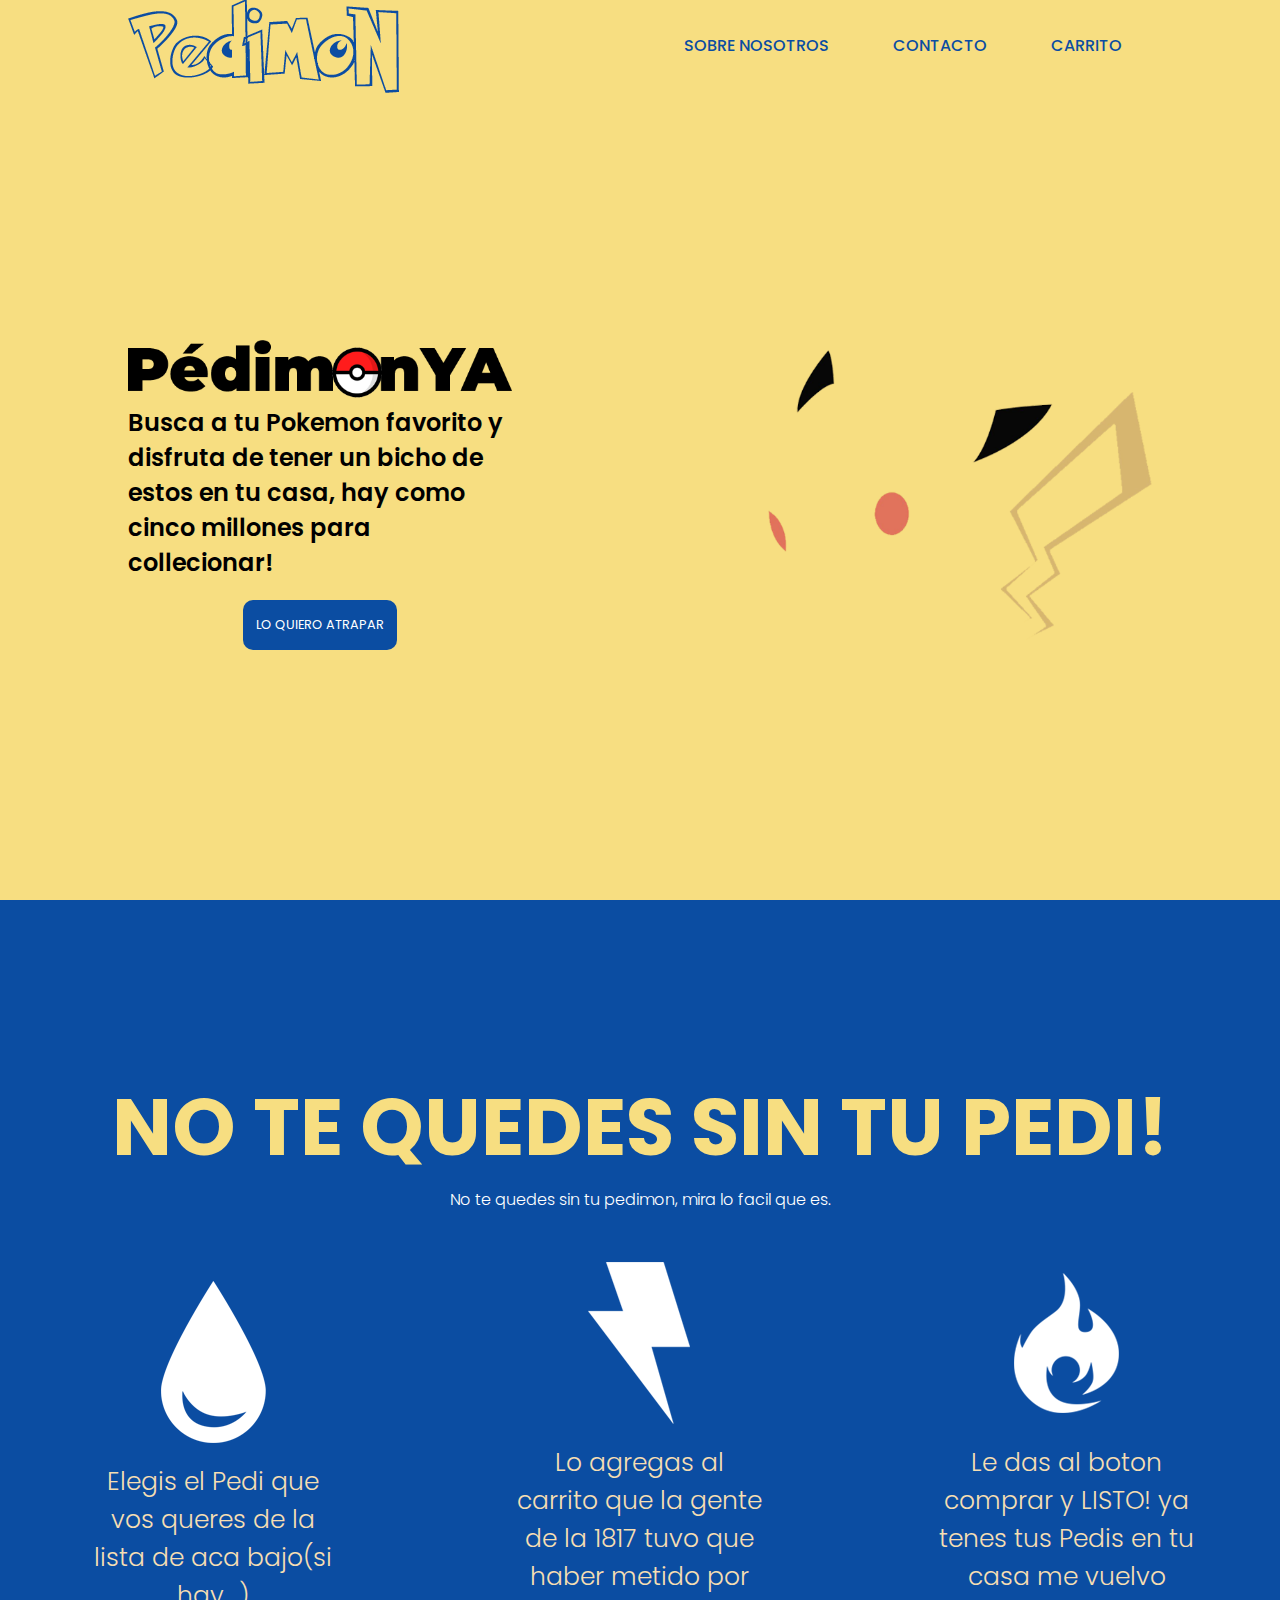
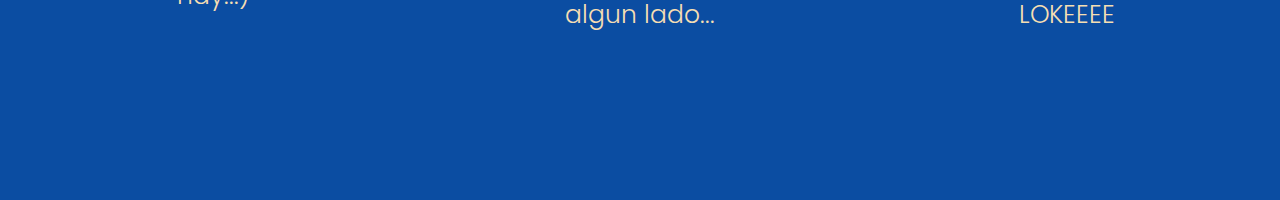
<file: 1.10 MEDIA QUERIES 1,2,3 +PEDIMON/index.html>
<html lang="en">
<head>
    <meta charset="UTF-8">
    <meta name="viewport" content="width=device-width, initial-scale=1.0">
    <link rel="stylesheet" href="index.css">
    <title>PedimonYa!</title>
</head>
<body>
    <header class="encabezado">
        <nav class="navegacion">
            <img src="./img/pedimon-logo.png" alt="logo-pedimon">
            <ul>
                <li>SOBRE NOSOTROS</li>
                <li>CONTACTO</li>
                <li>CARRITO</li>
            </ul>
        </nav>
        <div class="contenedor-info">
            <div class="contenedor-parrafo">
                <img class="img-info" src="./img/pedimon-text.png" alt="">
                <h2 class="titulo-info">Busca a tu Pokemon favorito y disfruta de tener un bicho de estos en tu casa, hay como cinco millones para collecionar!</h2>
                <button class="btn-atrapar">LO QUIERO ATRAPAR</button>               
            </div>
            <img class="img-pikachu" src="./img/pikachu-hero.png" alt="">
        </div>
    </header>
    <main>
        <section class="seccion-azul">
            <h2 class="title-azul">NO TE QUEDES SIN TU PEDI!</h2>
            <P class="p-azul">No te quedes sin tu pedimon, mira lo facil que es.</P>
            <div class="container-icons">
                <div class="container-icon-info">
                    <img src="./img/info-icon-1.png" alt="agua icono">
                    <p>Elegis el Pedi que vos queres de la lista de aca bajo(si hay...)</p>
                </div>
                <div class="container-icon-info">
                    <img src="./img/info-icon-2.png" alt="trueno icono">
                    <p>Lo agregas al carrito que la gente de la 1817 tuvo que haber metido por algun lado...</lado></p>
                </div>
                <div class="container-icon-info">
                    <img src="./img/info-icon-3.png" alt="fuego icono">
                    <p>Le das al boton comprar y LISTO! ya tenes tus Pedis en tu casa me vuelvo LOKEEEE</p>
                </div>               
            </div>
        </section>
    </main>
</body>
</html>
</file>
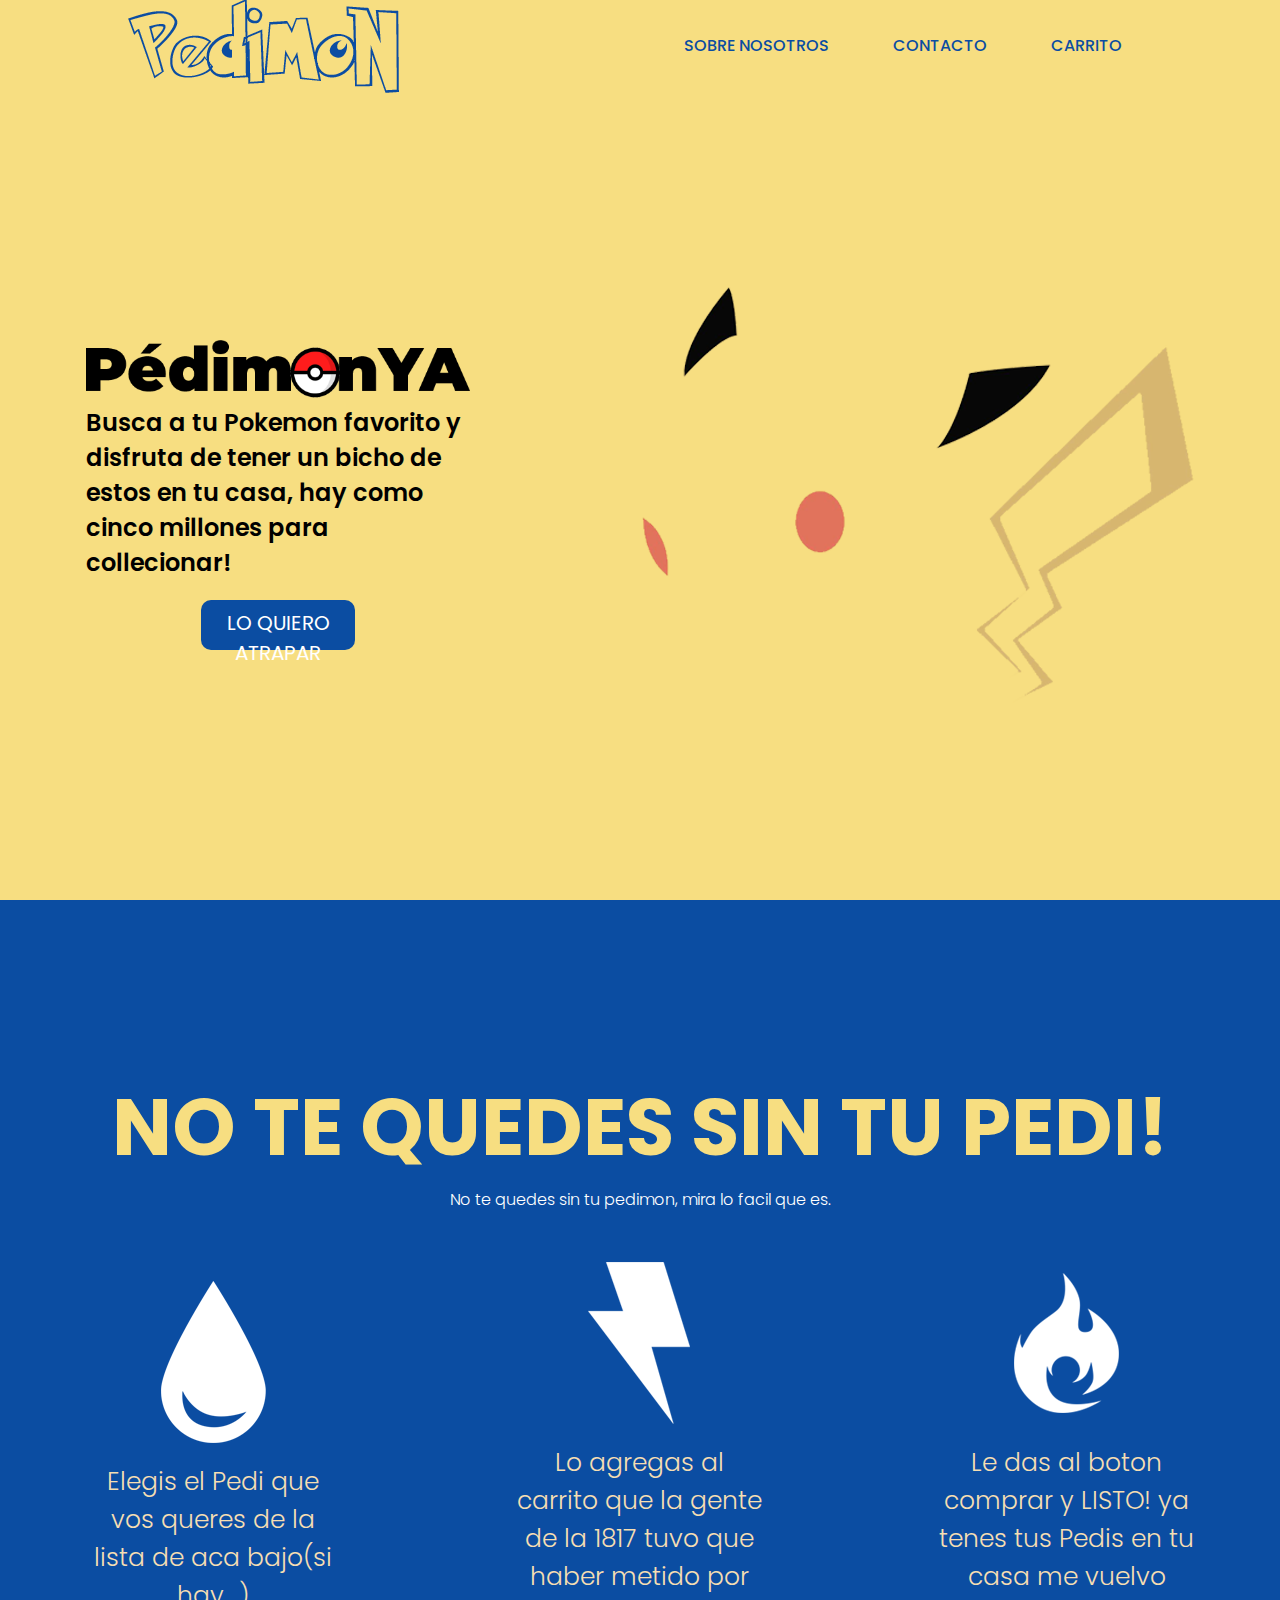
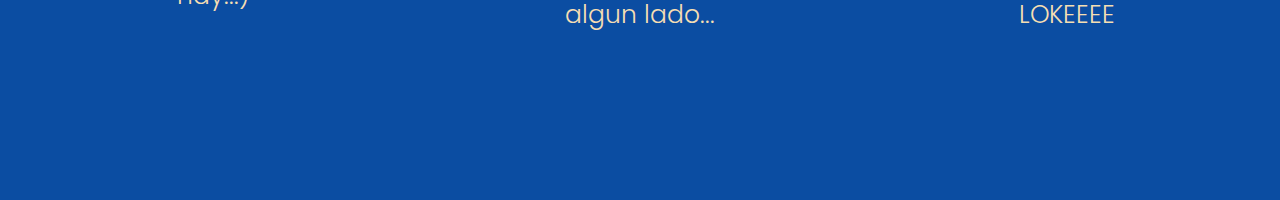
<file: 1.10 MEDIA QUERIES+PEDIMON/index.html>
<html lang="en">
<head>
    <meta charset="UTF-8">
    <meta name="viewport" content="width=device-width, initial-scale=1.0">
    <link rel="stylesheet" href="index.css">
    <title>PedimonYa!</title>
</head>
<body>
    <header class="encabezado">
        <nav class="navegacion">
            <img src="./img/pedimon-logo.png" alt="logo-pedimon">
            <ul>
                <li>SOBRE NOSOTROS</li>
                <li>CONTACTO</li>
                <li>CARRITO</li>
            </ul>
        </nav>
        <div class="contenedor-info">
            <div class="contenedor-parrafo">
                <img class="img-info" src="./img/pedimon-text.png" alt="">
                <h2 class="titulo-info">Busca a tu Pokemon favorito y disfruta de tener un bicho de estos en tu casa, hay como cinco millones para collecionar!</h2>
                <button class="btn-atrapar">LO QUIERO ATRAPAR</button>               
            </div>
            <div><img src="./img/pikachu-hero.png" alt=""></div>
        </div>
    </header>
    <main>
        <section class="seccion-azul">
            <h2 class="title-azul">NO TE QUEDES SIN TU PEDI!</h2>
            <P class="p-azul">No te quedes sin tu pedimon, mira lo facil que es.</P>
            <div class="container-icons">
                <div class="container-icon-info">
                    <img src="./img/info-icon-1.png" alt="agua icono">
                    <p>Elegis el Pedi que vos queres de la lista de aca bajo(si hay...)</p>
                </div>
                <div class="container-icon-info">
                    <img src="./img/info-icon-2.png" alt="trueno icono">
                    <p>Lo agregas al carrito que la gente de la 1817 tuvo que haber metido por algun lado...</lado></p>
                </div>
                <div class="container-icon-info">
                    <img src="./img/info-icon-3.png" alt="fuego icono">
                    <p>Le das al boton comprar y LISTO! ya tenes tus Pedis en tu casa me vuelvo LOKEEEE</p>
                </div>               
            </div>
        </section>
    </main>
</body>
</html>
</file>
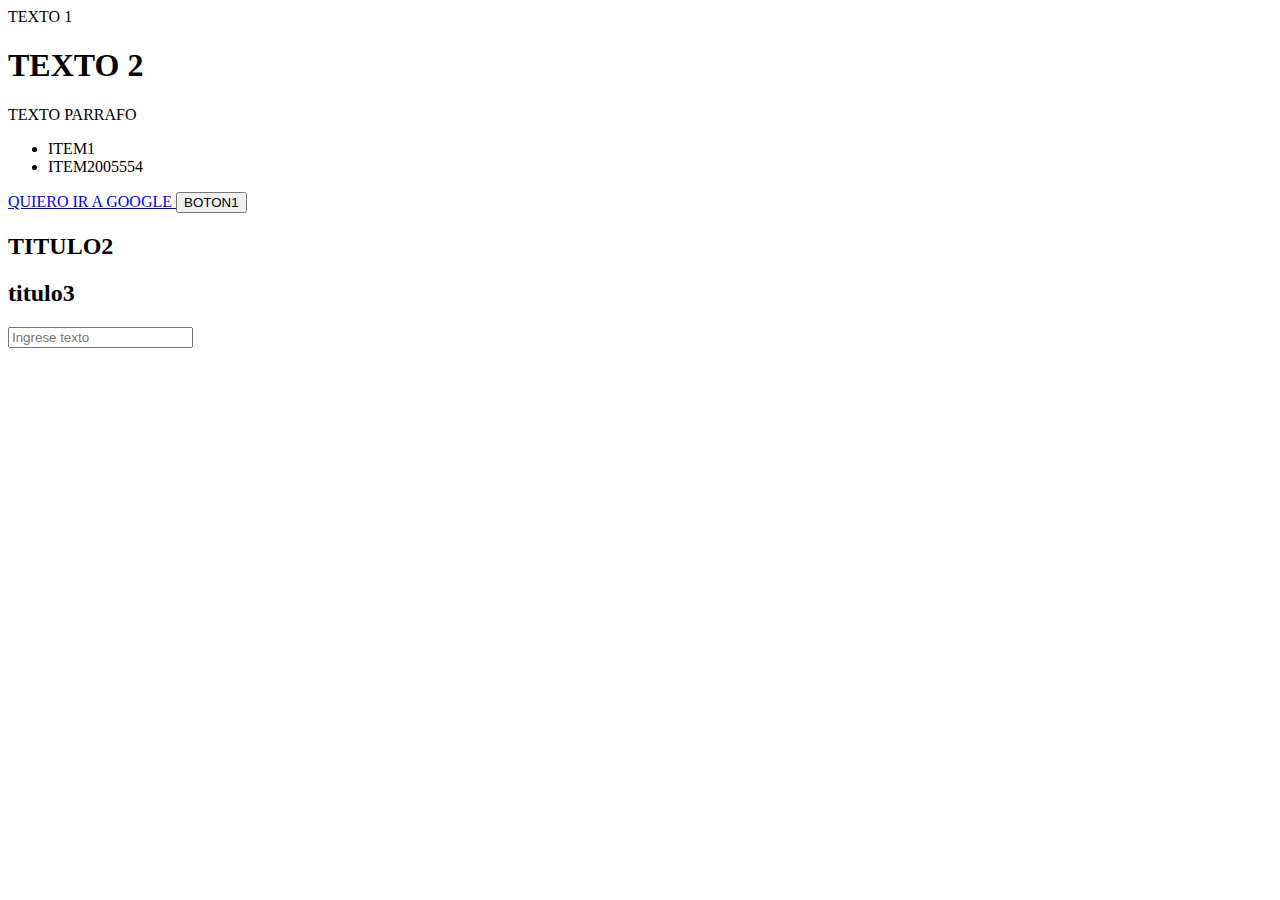
<file: 1.2 HTML FOR DUMMIES/index.html>
<html>
<head>
    <meta charset="UTF-8">
    <meta name="viewport" content="width=device-width, initial-scale=1.0">
    <title>Document</title>
</head>
<body>
    TEXTO 1
    <H1>TEXTO 2</H1>
    <P>TEXTO PARRAFO</P>
    <UL>
        <LI>ITEM1</LI>
        <LI>ITEM2005554</LI>

    </UL>
    <!-- comentario con Ctrl+K+C -->
    <a href="http://www.google.com.ar" target="_blank">
        <!-- target _blank me hace abrir el link en otra pestaña, el que es por defecto lo abre sobre la misma pestaña -->
        QUIERO IR A GOOGLE
    </a>

    <button>BOTON1</button>
    <H2>TITULO2</H2>
    <h2>titulo3</h2>
    <input type="text" name="" id="" placeholder="Ingrese texto">
</body>
</html>
</file>
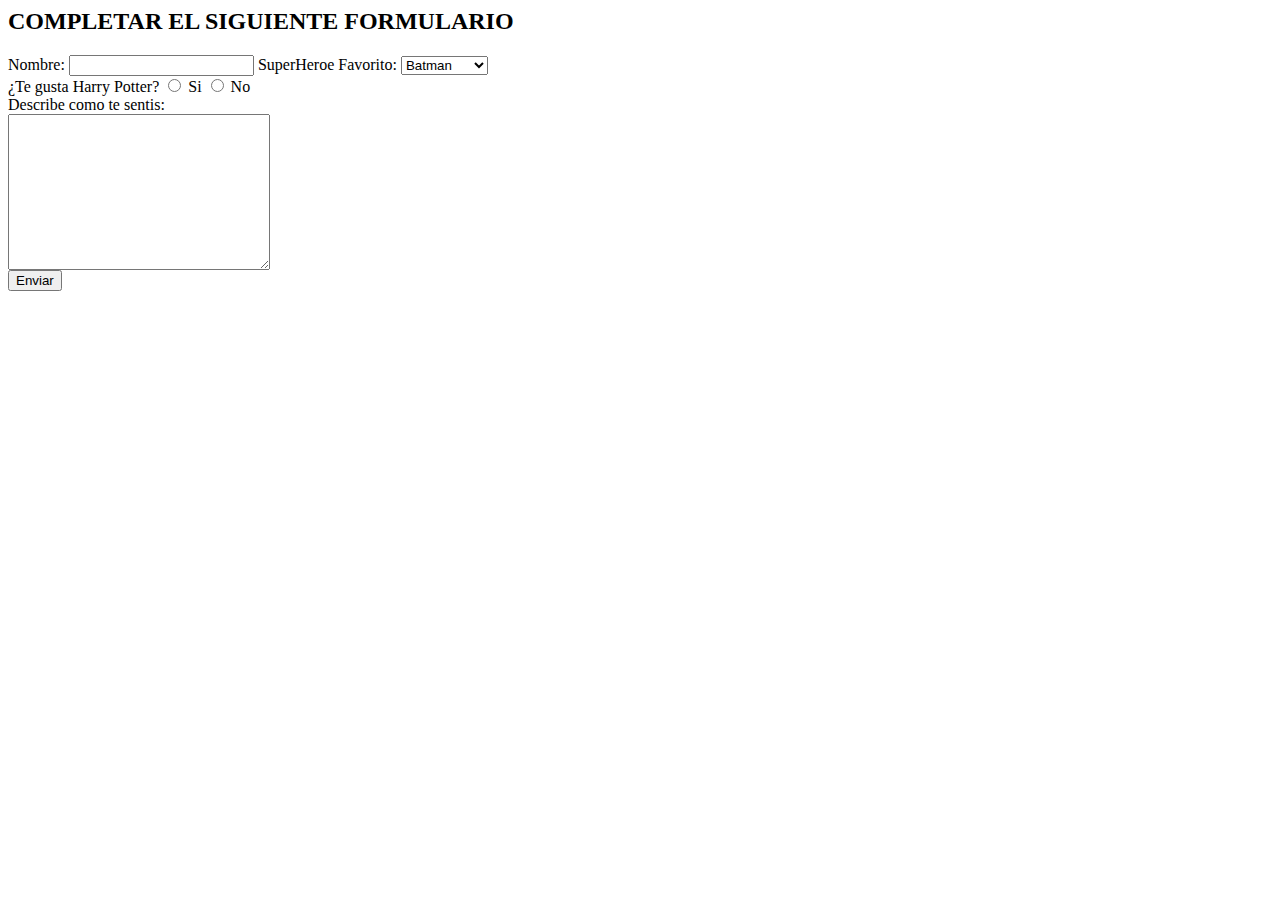
<file: 1.3 GIT+GIT HUB/index.html>
<html lang="en">
<head>
    <meta charset="UTF-8">
    <meta name="viewport" content="width=device-width, initial-scale=1.0">
    <title>Document</title>
</head>
<body>
    <form action="">
        <h2>COMPLETAR EL SIGUIENTE FORMULARIO</h2>

        <!-- <div>
            <label for="nombre">Nombre:</label>
            <input id="nombre" type="text">
        </div> -->

        <div>
                <label for="nombre">Nombre:</label>
            <input nome="nombre" type="text">
            <label for="superheroe">SuperHeroe Favorito:</label>
            <select name="superheroe" id="">
                <!-- REPETIR LINEA DE CODIGO Shit+Alt+Flecha hacia arriba o abajo -->
                <!-- SELECCIONAR VARIAS LINEAS DE CODIGO PARA EDITAR Alt+Shift+Ctrl+Flechas -->
                <option value="">Batman</option>
                <option value="">Superman</option>
                <option value="">Deadpool</option>
                <option value="">Spiderman</option>
                <option value="">Thor</option>
        </select>

        </div>

        <div>
            <label for="">¿Te gusta Harry Potter?</label>
            <input name="harrypotter" type="radio" id="si">
            <label for="si">Si</label>
            <input name="harrypotter" type="radio" id="no">
            <label for="no">No</label>
        </div>

        <div>
            <label for="descripcion">Describe como te sentis:</label>
            <br>
            <textarea name="" id="descripcion" cols="30" rows="10"></textarea>
        </div>

        <input type="submit" value="Enviar">

    </form>
</body>
</html>
</file>
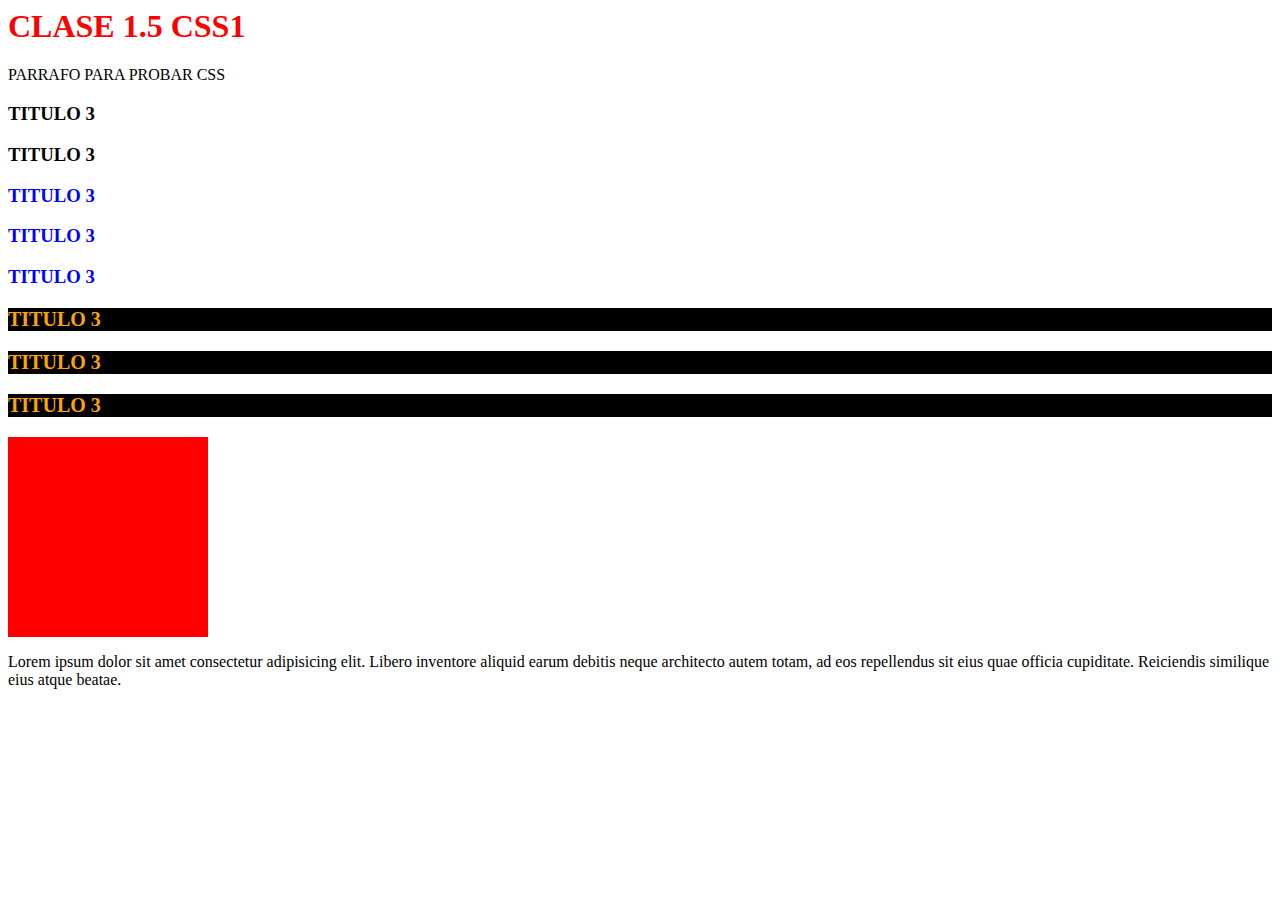
<file: 1.5 CSS 1/index.html>
<html lang="en">
<head>
    <meta charset="UTF-8">
    <meta name="viewport" content="width=device-width, initial-scale=1.0">
    <link rel="stylesheet" href="index.css">
    <title>Document</title>
</head>
<body>
    <h1>CLASE 1.5 CSS1</h1>
    <!-- EN ESTA CLASE EXPLICA COMO SUBIR UN PROYECTO DE GIT A UN HOST QUE EN ESTE CASO ES VERCEL -->
    <p>PARRAFO PARA PROBAR CSS</p>
    <h3>TITULO 3</h3>
    <h3>TITULO 3</h3>
    <h3 class="titulo">TITULO 3</h3>
    <h3 class="titulo">TITULO 3</h3>
    <h3 class="titulo">TITULO 3</h3>
    <h3 class="titulo2">TITULO 3</h3>
    <h3 class="titulo2">TITULO 3</h3>
    <h3 class="titulo2">TITULO 3</h3>

    <div class="cuadrado"></div>

    <p>Lorem ipsum dolor sit amet consectetur adipisicing elit. Libero inventore aliquid earum debitis neque architecto autem totam, ad eos repellendus sit eius quae officia cupiditate. Reiciendis similique eius atque beatae.</p>
</body>
</html>
</file>
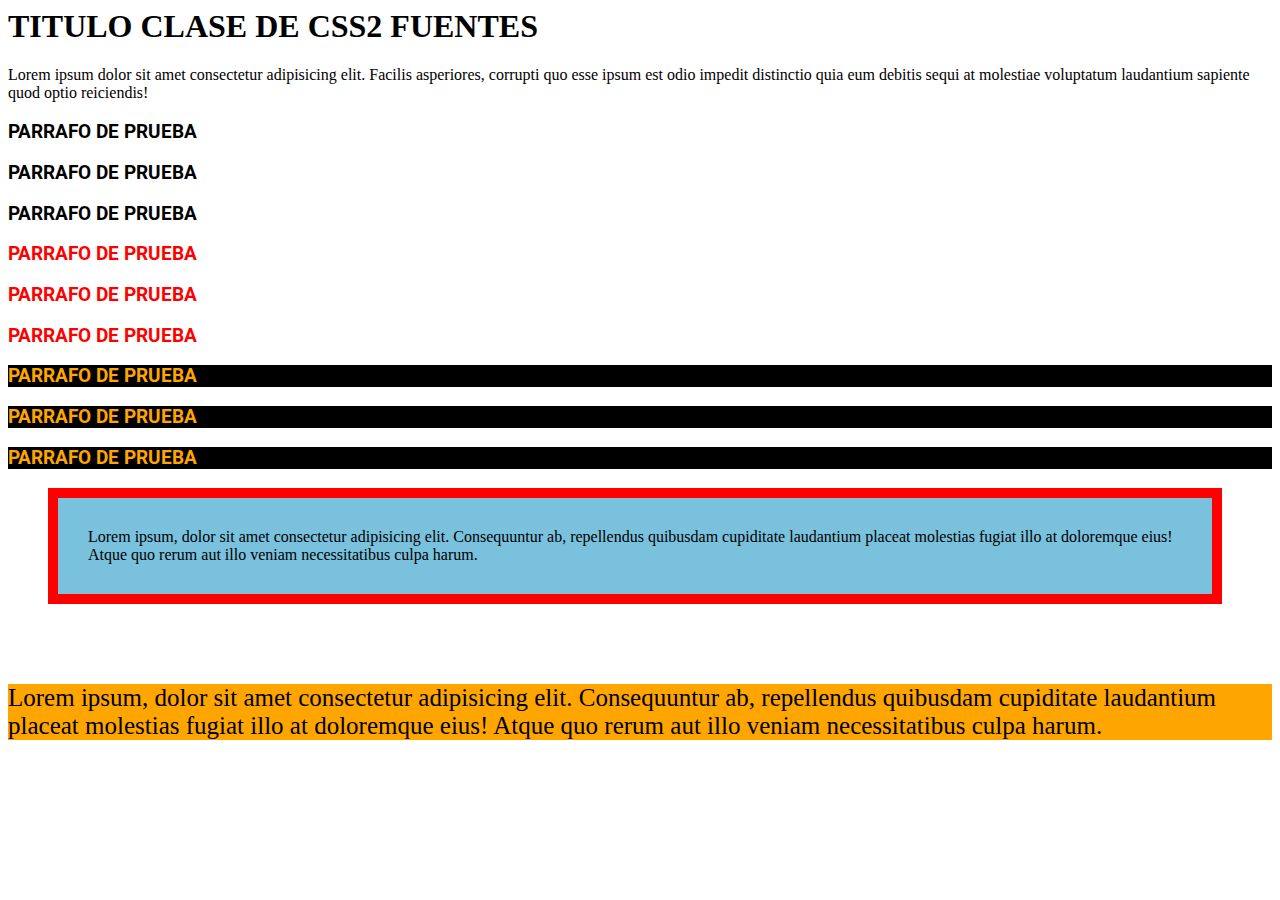
<file: 1.6 CSS 2/index.html>
<html lang="en">
<head>
    <meta charset="UTF-8">
    <meta name="viewport" content="width=device-width, initial-scale=1.0">
    <link rel="stylesheet" href="index.css">
    <link rel="preconnect" href="https://fonts.googleapis.com">
<link rel="preconnect" href="https://fonts.gstatic.com" crossorigin>
<link href="https://fonts.googleapis.com/css2?family=Roboto:wght@100;300;400;500;700;900&display=swap" rel="stylesheet">
    
    <title>Document</title>
</head>
<body>
    <h1>TITULO CLASE DE CSS2 FUENTES</h1>
    <P class="Lorem">Lorem ipsum dolor sit amet consectetur adipisicing elit. Facilis asperiores, corrupti quo esse ipsum est odio impedit distinctio quia eum debitis sequi at molestiae voluptatum laudantium sapiente quod optio reiciendis!</P>

    <h3>PARRAFO DE PRUEBA</h3>
    <h3>PARRAFO DE PRUEBA</h3>
    <h3>PARRAFO DE PRUEBA</h3>
    <h3 class="titulo">PARRAFO DE PRUEBA</h3>
    <h3 class="titulo">PARRAFO DE PRUEBA</h3>
    <h3 class="titulo">PARRAFO DE PRUEBA</h3>
    <h3 class="titulo2" >PARRAFO DE PRUEBA</h3>
    <h3 class="titulo2">PARRAFO DE PRUEBA</h3>
    <h3 class="titulo2">PARRAFO DE PRUEBA</h3>


    <p class="parrafo1">Lorem ipsum, dolor sit amet consectetur adipisicing elit. Consequuntur ab, repellendus quibusdam cupiditate laudantium placeat molestias fugiat illo at doloremque eius! Atque quo rerum aut illo veniam necessitatibus culpa harum.</p>

    <p class="parrafo2">Lorem ipsum, dolor sit amet consectetur adipisicing elit. Consequuntur ab, repellendus quibusdam cupiditate laudantium placeat molestias fugiat illo at doloremque eius! Atque quo rerum aut illo veniam necessitatibus culpa harum.</p>
</body>
</html>
</file>
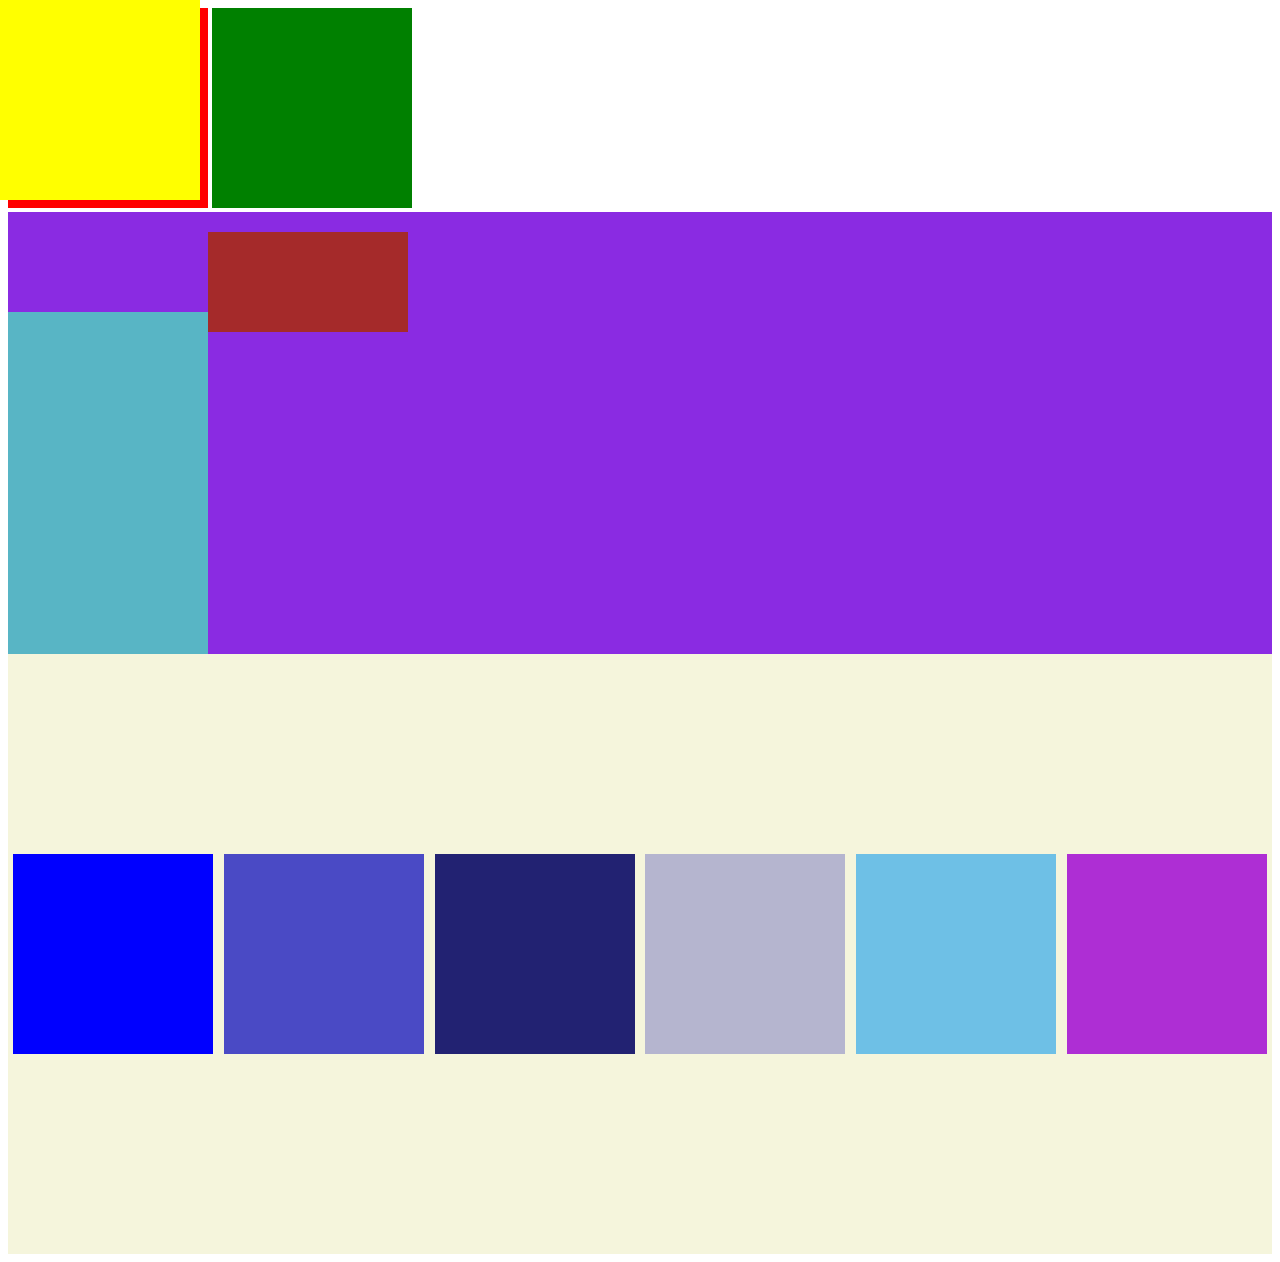
<file: 1.7 CSS 3/index.html>
<html lang="en">
<head>
    <meta charset="UTF-8">
    <meta name="viewport" content="width=device-width, initial-scale=1.0">
    <link rel="stylesheet" href="index.css">
    <title>Document</title>
</head>
<body>
<!-- 
    <h1>TITULO PARA CLASE 1.7</h1>
    <h3>ESTOS SON H3</h3>
    <h3>ESTOS SON H3</h3>
    <h3>ESTOS SON H3</h3>
    <h3>ESTOS SON H3</h3>

    <p>Lorem ipsum dolor sit amet consectetur adipisicing elit. Necessitatibus accusamus voluptatibus iste deserunt voluptas nulla earum, fugiat voluptate provident nihil accusantium facere dignissimos eveniet expedita nesciunt, saepe, assumenda hic? Dolores.</p>


    <BUTton>boton 1</BUTton>
    <input type="text" placeholder="ingrese"> -->


    <div class="cuadrado c-1"></div>
    <div class="cuadrado c-2"></div>
    <div class="cuadrado c-3"></div>
    <div class="cuadrado c-4"></div>
    <div class="cuadrado c-5">
        <div class="cuadrado c-6"></div>
        <div class="cuadrado c-7"></div>
    </div>

    <div class="contenedor">
        <div class="cuadrado2 c-8"></div>
        <div class="cuadrado2 c-9"></div>
        <div class="cuadrado2 c-10"></div>
        <div class="cuadrado2 c-11"></div>
        <div class="cuadrado2 c-12"></div>
        <div class="cuadrado2 c-13"></div>
    </div>
    
    
</body>
</html>
</file>
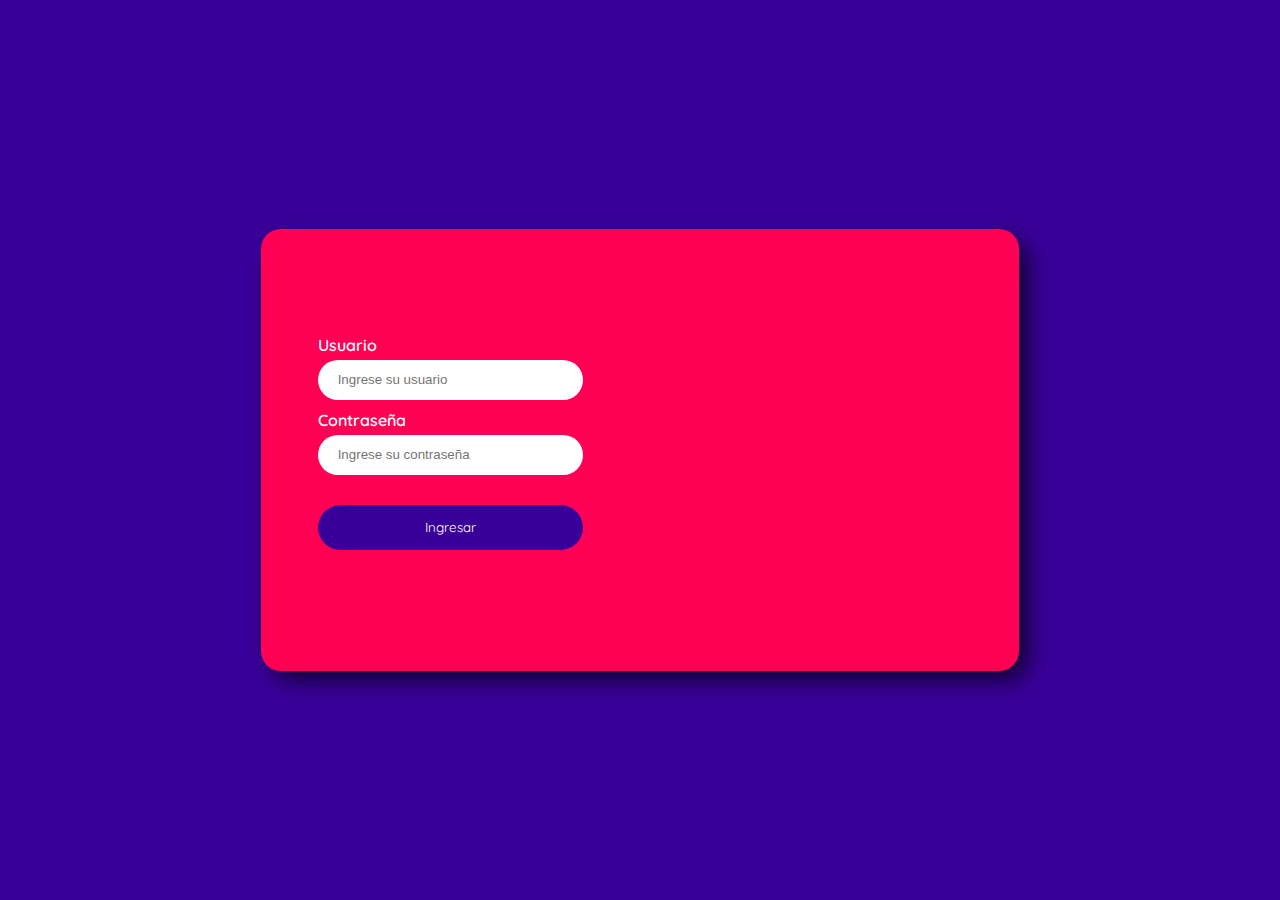
<file: 1.8 CSS4 LOGIN/index.html>
<html lang="en">
<head>
    <meta charset="UTF-8">
    <meta name="viewport" content="width=device-width, initial-scale=1.0">
    <link rel="preconnect" href="https://fonts.googleapis.com">
<link rel="preconnect" href="https://fonts.gstatic.com" crossorigin>
<link href="https://fonts.googleapis.com/css2?family=Quicksand:wght@300;400;500;600;700&family=Roboto:wght@100;300;400;500;700;900&display=swap" rel="stylesheet">
    <link rel="stylesheet" href="index.css">
    <title>Login</title>
</head>
<body>
    <div class="container">
        <div class="recuadro-login">
            <div class="container-form">
                <form>
                    <div class="container-input">
                        <label for="usuario">Usuario</label>
                        <input type="text" id="usuario" placeholder="Ingrese su usuario">
                    </div>
                    <div class="container-input">
                        <label for="contraseña">Contraseña</label>
                        <input type="password" id="contraseña" placeholder="Ingrese su contraseña">
                    </div>
                    <div class="container-input">
                        <button>Ingresar</button>
                    </div>
                </form>
            </div>
            <div class="container-img"></div>
        </div>
    </div>
</body>
</html>
</file>
<file: 1.10 MEDIA QUERIES 1,2,3 +PEDIMON/index.css>
@import url('https://fonts.googleapis.com/css2?family=Poppins:ital,wght@0,100;0,200;0,300;0,400;0,500;0,600;1,100;1,200;1,300;1,400;1,500;1,600&family=Quicksand:wght@300;400;500;600;700&family=Roboto:wght@100;300;400;500;700;900&display=swap');


*{
    margin: 0;
    padding: 0;
    font-family: 'Poppins', sans-serif;
}


.encabezado{
    width: 100%;
    height: 100vh;
    background-color: #F7DE81; 
}

li{
    list-style: none;
    display: inline-block;
    margin: 0px 30px;
    color: #0b4da2;
    font-weight: 500;
}

.navegacion{
    display: flex;
    justify-content: space-around;
    align-items: center;
    height: 10%;
}
.contenedor-info{
    display: flex;
    justify-content: space-around;
    align-items: center;
    width: 100%;
    height: 90%;
}
.contenedor-parrafo{
    display: flex;
    align-items: center;
    flex-direction: column;
    width: 30%;
}
.titulo-info{
    font-weight: 600!important;
}
.img-info{
    width: 100%;
}
.titulo-info{
    width: 100%;
}
.btn-atrapar{
    padding: 8px;
    font-size: 20px;
    border: none;
    border-radius: 10px;
    color: white;
    background-color: #0b4da2;
    height: 50px;
    width: 40%;
    margin-top: 20px;
}
.seccion-azul{
    display: flex;
    justify-content: center;
    align-items: center;
    flex-direction: column;
    width: 100%;
    height: 100vh;
    background-color: #0b4da2;
}
.title-azul{
    color: #F7DE81;
    font-size: 80px;
    font-weight: 700;
}
.p-azul{
    color: white;
    font-family: 27px;
    font-weight: 300;
}
.container-icons{
    display: flex;
    justify-content: space-around;
    width: 100%;
    flex-wrap: wrap;
    margin-top: 50px;
}
.container-icon-info{
    display: flex;
    justify-content: center;
    align-items: center;
    flex-direction: column;
    width: 20%;
}
.container-icon-info p{
    font-weight: 300;
    margin-top: 20px;
    font-size: 25px;
    text-align: center;
    color: wheat;
}


@media(max-width:1023px){
    .btn-atrapar{
        font-size: 1rem;
        width: 100%;
    }
    .img-pikachu{
        width: 40%;
    }
    .titulo-info{
        font-size: 1.3rem;
    }
}


@media(max-width: 1440px) and (min-width:1024px){
    .btn-atrapar{
        font-size: 0.8em;
    }
    .img-pikachu{
        width: 30%;
    }
}
</file>
<file: 1.10 MEDIA QUERIES+PEDIMON/index.css>
@import url('https://fonts.googleapis.com/css2?family=Poppins:ital,wght@0,100;0,200;0,300;0,400;0,500;0,600;1,100;1,200;1,300;1,400;1,500;1,600&family=Quicksand:wght@300;400;500;600;700&family=Roboto:wght@100;300;400;500;700;900&display=swap');


*{
    margin: 0;
    padding: 0;
    font-family: 'Poppins', sans-serif;
}


.encabezado{
    width: 100%;
    height: 100vh;
    background-color: #F7DE81; 
}

li{
    list-style: none;
    display: inline-block;
    margin: 0px 30px;
    color: #0b4da2;
    font-weight: 500;
}

.navegacion{
    display: flex;
    justify-content: space-around;
    align-items: center;
    height: 10%;
}
.contenedor-info{
    display: flex;
    justify-content: space-around;
    align-items: center;
    width: 100%;
    height: 90%;
}
.contenedor-parrafo{
    display: flex;
    align-items: center;
    flex-direction: column;
    width: 30%;
}
.titulo-info{
    font-weight: 600!important;
}
.img-info{
    width: 100%;
}
.titulo-info{
    width: 100%;
}
.btn-atrapar{
    padding: 8px;
    font-size: 20px;
    border: none;
    border-radius: 10px;
    color: white;
    background-color: #0b4da2;
    height: 50px;
    width: 40%;
    margin-top: 20px;
}
.seccion-azul{
    display: flex;
    justify-content: center;
    align-items: center;
    flex-direction: column;
    width: 100%;
    height: 100vh;
    background-color: #0b4da2;
}
.title-azul{
    color: #F7DE81;
    font-size: 80px;
    font-weight: 700;
}
.p-azul{
    color: white;
    font-family: 27px;
    font-weight: 300;
}
.container-icons{
    display: flex;
    justify-content: space-around;
    width: 100%;
    flex-wrap: wrap;
    margin-top: 50px;
}
.container-icon-info{
    display: flex;
    justify-content: center;
    align-items: center;
    flex-direction: column;
    width: 20%;
}
.container-icon-info p{
    font-weight: 300;
    margin-top: 20px;
    font-size: 25px;
    text-align: center;
    color: wheat;
}
</file>
<file: 1.5 CSS 1/index.css>
h1{
    color: red;
}

.titulo{
    color: blue;
}

.titulo2{
    color: orange;
    background-color: black;
    font-size: 20px;
}

.cuadrado{
    height: 200px;
    width: 200px;
    background-color: red;
}
</file>
<file: 1.6 CSS 2/index.css>
.titulo{
    color: red;
}

.titulo2{
    color: orange;
    background-color: black;
}

h3{
    font-family: 'Roboto', sans-serif;
}

.parrafo1{
    margin: 10px 50px 80px 40px;
    padding: 30px;
    border:  10px solid red;
    background-color: rgb(121, 193, 221);
}

.parrafo2{
    font-size: 25px;
    background-color: orange;
    /* height: 150px;
    width: 150px; */
    overflow: auto;
}
</file>
<file: 1.7 CSS 3/index.css>
p{
    display: inline;
}

.cuadrado{
    height: 200px;
    width: 200px;
    display: inline-block;
}

.c-1{
    background-color: red;
    position: static;
    top: 200px;
    left: 200px;
}
.c-2{
    background-color: green;
    /* position: relative; */
    top: 200px;
    left: 200px;
}
.c-3{
    background-color: orange;
    position: absolute;
    top: 0px;
    left: 0px;
}
.c-4{
    background-color: yellow;
    position: fixed;
    top: 0px;
    left: 0px;

}
.c-5{
    background-color: blueviolet;
    height: 50%;
    width: 100%;
    overflow: auto;
}
.c-6{
    display: block;
    background-color: brown;
    height: 100px;
    position: -webkit-sticky;
    position: sticky;
    top: 20px;
    left: 200px;
}
.c-7{
    background-color: rgb(88, 181, 197);
    height: 1000px;
}


.contenedor{
    height: 600px;
    width: 100%;
    background-color: beige;
    display: flex;
    justify-content: space-around;
    align-items: center;
    flex-wrap: wrap;
}

.cuadrado2{
    height: 200px;
    width: 200px;
}

.c-8{
    background-color: blue;
}
.c-9{
    background-color: rgb(74, 74, 197);
}
.c-10{
    background-color: rgb(34, 34, 114);
}
.c-11{
    background-color: rgb(181, 181, 207);
}
.c-12{
    background-color: rgb(110, 192, 230);
}
.c-13{
    background-color: rgb(174, 46, 212);
}
</file>
<file: 1.8 CSS4 LOGIN/index.css>
body{
    background-color: #390099;
    font-family: 'Quicksand', sans-serif;
    font-weight: 600;
    font-size: 16px;
}

.container{
    display: flex;
    justify-content: center;
    align-items: center;
    width: 100%;
    height: 100%;
}

.recuadro-login{
    display: flex;
    background-color: #ff0054;
    height: 50%;
    width: 60%;
    border-radius: 20px;
    box-shadow: 10px 10px 24px -2px rgba(0,0,0,0.75);
-webkit-box-shadow: 10px 10px 24px -2px rgba(0,0,0,0.75);
-moz-box-shadow: 10px 10px 24px -2px rgba(0,0,0,0.75);
}

.container-form{
    height: 100%;
    display: flex;
    align-items: center;
    width: 50%;
    justify-content: center;
    flex-direction: column;
}

form{
    width: 100%;
    display: flex;
    flex-direction: column;
    align-items: center;
    flex-wrap: wrap;
}

.container-input{
    width: 100%;
    margin: 5px 0px;
    align-items: center;
    display: flex;
    flex-direction: column;
}

label{
    color: fff;
    margin-bottom: 5px;
    width: 70%;
}

input{
    width: 70%;
    border-radius: 60px;
    height: 40px;
    border: none;
    padding: 0px 20px;
}

button{
    margin-top: 20px;
    background-color: #390099;
    color: white;
    border: none;
    height: 45px;
    width: 70%;
    border-radius: 25px;
    font-family: 'Quicksand', sans-serif;;
}

.container-img{
    width: 50%;
    /* background-color: orange; */
    background-image: url('https://cdn141.picsart.com/309256231011211.png?type=webp&to=min&r=640');
    background-repeat: no-repeat;
    background-position: center;
    background-size: cover;
    border-radius: 20px;
}
</file>
